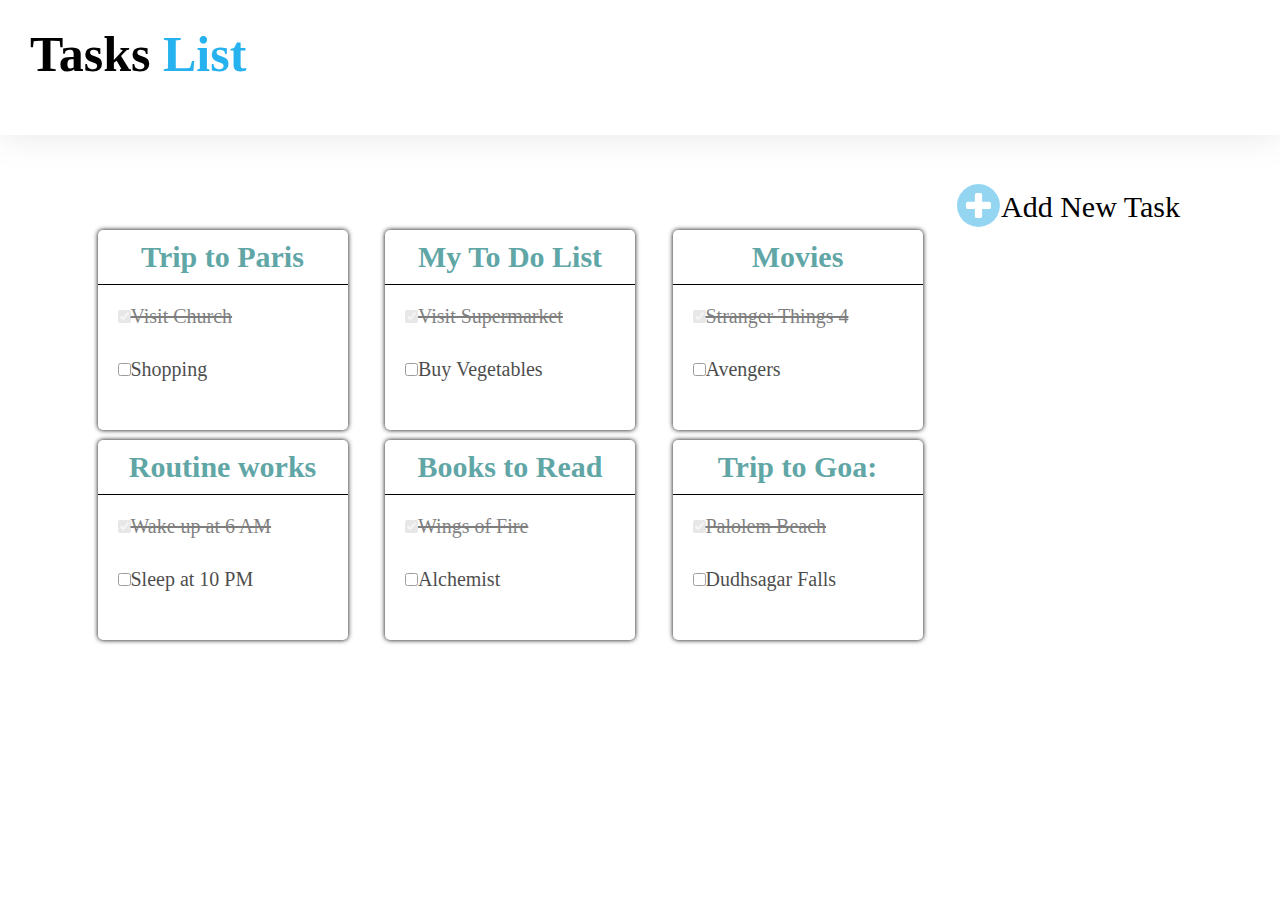
<file: index.html>
<!DOCTYPE html>
<html lang="en">
<head>
    <meta charset="UTF-8">
    <meta http-equiv="X-UA-Compatible" content="IE=edge">
    <meta name="viewport" content="width=device-width, initial-scale=1.0">
    <title>Document</title>
    <link rel="stylesheet" href="Todo-App-UI-Mobile-1.css">
    <link rel="stylesheet" href="https://cdnjs.cloudflare.com/ajax/libs/font-awesome/4.7.0/css/font-awesome.min.css">
</head>

<body>
    <div class="container">
        <div class="container-bar">
            <b id="bold"><span>Tasks </span>
                <span style="color:#26b2ee">List</span></b>
        </div>
        <div class="sub1">
          <a href="mobile-ui-pop.html"><i class="fa fa-plus-circle" id="circle"></i></a>
            <span id="task">Add New Task</span>
        </div>
        <div class="card">
            <div class="card1">
                <div id="heading">Trip to Paris</div>
                <div id="body">
                    <form><input type="checkbox"class="box" disabled checked><label><strike>Visit Church</strike></label></form>
                </div>
                <div id="check">
                    <form><input type="checkbox" class="box"><label>Shopping</label></form>
                </div>
            </div>
             <div class="card1">
                <div id="heading">My To Do List</div>
                <div id="body">
                    <form><input type="checkbox" disabled checked><label><strike>Visit Supermarket</strike></label>
                    </form>
                </div>
                <div id="check">
                    <form><input type="checkbox"><label>Buy Vegetables</label></form>
                </div>
            </div>
            <div class="card1">
                <div id="heading">Movies </div>
                <div id="body">
                    <form><input type="checkbox" disabled checked><label><strike>Stranger Things 4</strike></label>
                    </form>
                </div>
                <div id="check">
                    <form><input type="checkbox"><label>Avengers</label></form>
                </div>
            </div>
            <div class="card1">
                <div id="heading">Routine works</div>
                <div id="body">
                    <form><input type="checkbox" disabled checked><label><strike>Wake up at 6 AM</strike></label></form>
                </div>
                <div id="check">
                    <form><input type="checkbox"><label>Sleep at 10 PM</label></form>
                </div>
            </div>
            <div class="card1">
                <div id="heading">Books to Read</div>
                <div id="body">
                    <form><input type="checkbox" disabled checked><label><strike>Wings of Fire</strike></label>
                    </form>
                </div>
                <div id="check">
                    <form><input type="checkbox"><label>Alchemist</label></form>
                </div>
            </div>
            <div class="card1">
                <div id="heading">Trip to Goa:</div>
                <div id="body">
                    <form><input type="checkbox" disabled checked><label><strike>Palolem Beach</strike></label>
                    </form>
                </div>
                <div id="check">
                    <form><input type="checkbox"><label>Dudhsagar Falls</label></form>
                </div>
            </div>
       </div>
       
       
       
   </div>
</body>

</html>
</file>
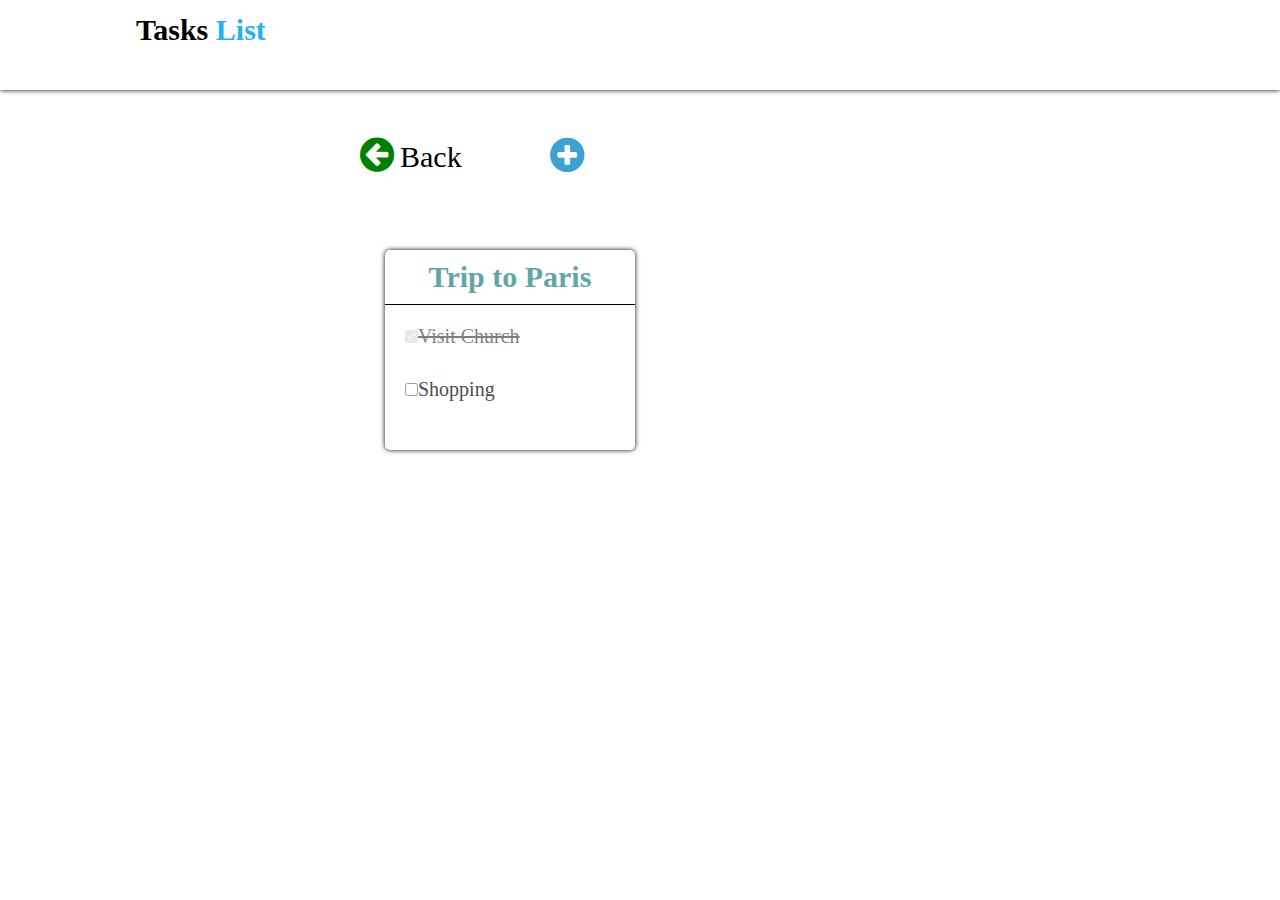
<file: Mobile-Ui-3.html>
<!DOCTYPE html>
<html lang="en">

<head>
    <meta charset="UTF-8">
    <meta http-equiv="X-UA-Compatible" content="IE=edge">
    <meta name="viewport" content="width=device-width, initial-scale=1.0">
    <title>Document</title>
    <link rel="stylesheet" href="Mobile-Ui-3.css">
    <link rel="stylesheet" href="https://cdnjs.cloudflare.com/ajax/libs/font-awesome/4.7.0/css/font-awesome.min.css">
</head>

<body class="container">
    <div class="sub-container">
        <div class="container-bar">
            <b id="bold"><span>Tasks </span>
                <span style="color:#26b2ee">List</span></b>
        </div>
        <div class="sub1">
        <a href="index.html"><i class="fa fa-plus-circle" id="circle" style="color:#3ba2d2"></i></a>
            <span id="task">Add New Task</span>
            <i class="fa fa-arrow-circle-left" style="color:green;" id="back-circle"></i>
            <span id="back">Back</span>
        </div>
        <div class="card">
            <div class="card1">
                <div id="heading">Trip to Paris</div>
                <div id="body">
                    <form><input type="checkbox" disabled checked><label><strike>Visit Church</strike></label></form>
                </div>
                <div id="check">
                    <form><input type="checkbox"><label>Shopping</label></form>
                </div>
            </div>
        </diV>
       
    </div>

</body>
</html>
</file>
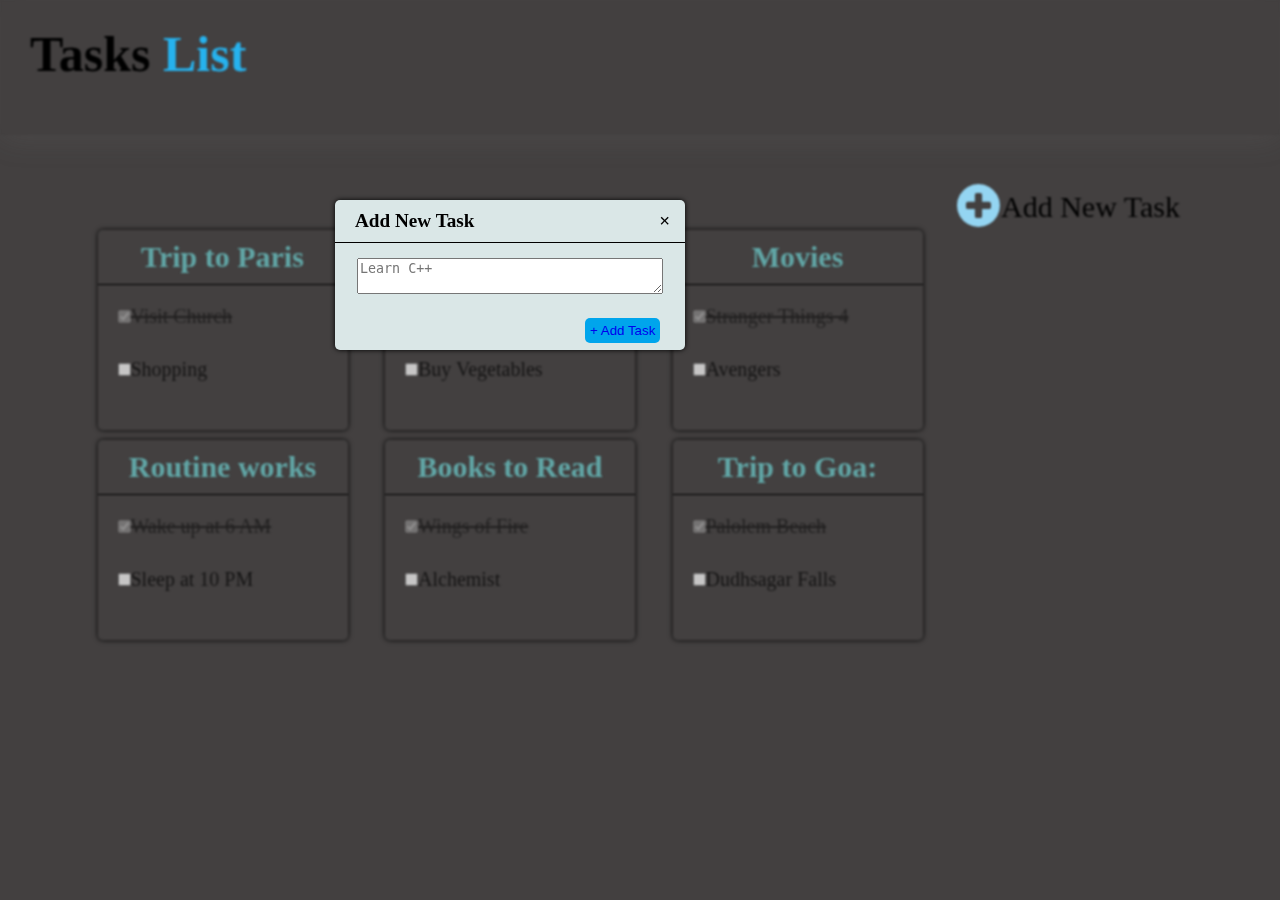
<file: mobile-ui-pop.html>
<!DOCTYPE html>
<html lang="en">

<head>
    <meta charset="UTF-8">
    <meta http-equiv="X-UA-Compatible" content="IE=edge">
    <meta name="viewport" content="width=device-width, initial-scale=1.0">
    <title>Document</title>
    <link rel="stylesheet" href="mobile-ui-pop.css">
    <link rel="stylesheet" href="https://cdnjs.cloudflare.com/ajax/libs/font-awesome/4.7.0/css/font-awesome.min.css">
</head>

<body class="container">
    <div class="sub-container">
        <div class="container-bar">
            <b id="bold"><span>Tasks </span>
                <span style="color:#26b2ee">List</span></b>
        </div>
        <div class="sub1">
            <i class="fa fa-plus-circle" id="circle"></i>
            <span id="task">Add New Task</span>
        </div>
        <div class="card">
            <div class="card1">
                <div id="heading">Trip to Paris</div>
                <div id="body">
                    <form><input type="checkbox" class="box" disabled checked><label><strike>Visit
                                Church</strike></label></form>
                </div>
                <div id="check">
                    <form><input type="checkbox" class="box"><label>Shopping</label></form>
                </div>
            </div>
            <div class="card1">
                <div id="heading">My To Do List</div>
                <div id="body">
                    <form><input type="checkbox" disabled checked><label><strike>Visit Supermarket</strike></label>
                    </form>
                </div>
                <div id="check">
                    <form><input type="checkbox"><label>Buy Vegetables</label></form>
                </div>
            </div>
            <div class="card1">
                <div id="heading">Movies </div>
                <div id="body">
                    <form><input type="checkbox" disabled checked><label><strike>Stranger Things 4</strike></label>
                    </form>
                </div>
                <div id="check">
                    <form><input type="checkbox"><label>Avengers</label></form>
                </div>
            </div>
            <div class="card1">
                <div id="heading">Routine works</div>
                <div id="body">
                    <form><input type="checkbox" disabled checked><label><strike>Wake up at 6 AM</strike></label></form>
                </div>
                <div id="check">
                    <form><input type="checkbox"><label>Sleep at 10 PM</label></form>
                </div>
            </div>
            <div class="card1">
                <div id="heading">Books to Read</div>
                <div id="body">
                    <form><input type="checkbox" disabled checked><label><strike>Wings of Fire</strike></label>
                    </form>
                </div>
                <div id="check">
                    <form><input type="checkbox"><label>Alchemist</label></form>
                </div>
            </div>
            <div class="card1">
                <div id="heading">Trip to Goa:</div>
                <div id="body">
                    <form><input type="checkbox" disabled checked><label><strike>Palolem Beach</strike></label>
                    </form>
                </div>
                <div id="check">
                    <form><input type="checkbox"><label>Dudhsagar Falls</label></form>
                </div>
            </div>
        </div>
    </div>
    <div class="pop-up">
        <div class="text"><p>Add New Task
         <span id="cross">&times;</span></p></div>
         <div>
           <center><form><textarea class="area" placeholder="Learn C++" ></textarea></form></center>
         </div>
         <button class="add" type="button"><a href="Mobile-Ui-3.html" style="text-decoration:none ;">+ Add Task</a></button>
     </div>

</body>

</html>
</file>
<file: Todo-App-UI-Mobile-1.css>
*{
    margin:0px;
}
.container{
    position:relative; 
}

.container-bar{
    position:relative;
    top:0px;
    left:0px;
    box-shadow: 0px 0px 5px;
    height:10vh;
    width:100%;
    font-size: 30px;
    opacity:1;
}

#bold{
    position:absolute;
    left:136px;
    top:13px;
}



.sub1{
    position: relative;
    font-style: bold;
    
}

#task{
 position:absolute;
 right:100px;
 top:50px;
 font-size: 20px;

}

#circle{
 position: absolute;
 right:225px;
 top:45px;
 font-size: 30px;
 color:#94d5f2;
}

.card{
    width:900px;
    height: 550px;
    position: absolute;
    top:200px;
    right:200px;
    display:flex;
    flex-wrap:wrap;
    flex-direction:row;
     justify-content:space-evenly;
     align-content: space-around;

}

.card1{
      box-shadow: 0 0 5px black;
      width:250px;
      height: 200px;
      margin-top:10px;
      border-radius: 5px;
}
#heading{
    padding:10px;
    border-bottom: 1px solid black;
    text-align: center;
    font-weight: 800;
    font-size:30px;
    color:rgb(97, 166, 166);
}

#body{
    padding: 20px;
    font-size: 20px;
    font-weight: 300;
    opacity:0.5;
}

#check{
    padding: 10px 20px;
    font-size: 20px;
    font-weight: 300;
    opacity:0.7;
}

@media(max-width:699px){
    .card{
        left:25px;
        top:170px;
        flex-direction: column;
        width:354px;
        height: auto;
        padding:20px 0px;
        
    }
    #bold{
        left:10px;
        top:20px;

    }
   #task{
         display: none;
   }
   #circle{
         font-size:50px;
         left:180px;
         top:30px;
         color:#1396d2;
   }
   .container-bar{
    box-shadow: 0px 3px 30px #7B7B7B29;
    font-size:40px;
   }
   .card1{
          padding:0px;
          width:320px;
          height:300px;
   }
   #heading{
     padding:20px;
   }
   #body{
      font-size: 30px;
      padding:30px;
   }
   #check{
    font-size: 30px;
    padding:30px;
   }
}

@media(min-width:700px)
{
    .container-bar{
        box-shadow: 0px 3px 30px #7B7B7B29;
        font-size:50px;
    }
    #bold{
        top:25px;
        left:30px;
    }
 .card{
     
     flex-direction: row;
     left:0px;
     padding:30px;
     width:700px;
     height:auto;

 }
 .sub1{
     font-weight: 500;

 }
 #circle{
       font-size:50px;
       right:280px;
 }
 #task{
    font-size: 30px;
    top:55px;
 }


}

@media(min-width:1000px)
{
    .container-bar{
            height:15vh;
    }
    .card{
        width:900px;
        padding: 20px;
        left:40px;

    }
}
</file>
<file: Mobile-Ui-3.css>
*{
    margin:0px;
}
.container{
    position:relative; 
}

.container-bar{
    position:relative;
    top:0px;
    left:0px;
    box-shadow: 0px 0px 5px;
    height:10vh;
    width:100%;
    font-size: 30px;
    opacity:1;
}

#bold{
    position:absolute;
    left:136px;
    top:13px;
}



.sub1{
    position: relative;
    font-style: bold;
    
}

#back-circle{
    font-size: 40px;
    position:absolute;
    left:360px;
    top:45px;
}
#back{
    font-size: 30px;
    position:absolute;
    left:400px;
    top:50px;
}
#task{
 position:absolute;
 right:500px;
 top:50px;
 font-size: 30px;

}

#circle{
 position: absolute;
 left: 550px;
 top:45px;
 font-size: 40px;
 color:#94d5f2;
}

.card{
    width:900px;
    height: 550px;
    position: absolute;
    top:200px;
    right:200px;
    display:flex;
    flex-wrap:wrap;
    flex-direction:row;
     justify-content:space-evenly;
     align-content: space-around;

}

.card1{
      box-shadow: 0 0 5px black;
      width:250px;
      height: 200px;
      margin-top:10px;
      border-radius: 5px;
}
#heading{
    padding:10px;
    border-bottom: 1px solid black;
    text-align: center;
    font-weight: 800;
    font-size:30px;
    color:rgb(97, 166, 166);
}

#body{
    padding: 20px;
    font-size: 20px;
    font-weight: 300;
    opacity:0.5;
}

#check{
    padding: 10px 20px;
    font-size: 20px;
    font-weight: 300;
    opacity:0.7;
}

@media(max-width:699px){
    #back-circle{
        font-size: 40px;
        left:10px;
        top:40px;
    }
    #back{
        font-size: 30px;
        left:50px;
        top:41px;
    }
    .card{
        left:25px;
        top:170px;
        flex-direction: column;
        width:354px;
        height: auto;
        padding:20px 0px;
        
    }
    #bold{
        left:10px;
        top:20px;

    }
   #task{
         display: none;
   }
   #circle{
         font-size:50px;
         left:180px;
         top:30px;
         color:#1396d2;
   }
   .container-bar{
    box-shadow: 0px 3px 30px #7B7B7B29;
    font-size:40px;
   }
   .card1{
          padding:0px;
          width:320px;
          height:300px;
   }
   #heading{
     padding:20px;
   }
   #body{
      font-size: 30px;
      padding:30px;
   }
   #check{
    font-size: 30px;
    padding:30px;
   }
}

@media(min-width:700px) and (max-width:999px)
{    #back-circle{
    font-size: 40px;
    left:150px;
    top:50px;
}
#back{
    font-size: 30px;
    left:200px;
    top:51px;
}
    .container-bar{
        box-shadow: 0px 3px 30px #7B7B7B29;
        font-size:50px;
    }
    #bold{
        top:25px;
        left:30px;
    }
 .card{
     
     flex-direction: row;
     left:0px;
     padding:30px;
     width:700px;
     height:auto;

 }
 .sub1{
     font-weight: 500;

 }
 #circle{
       font-size:50px;
       left:350px;
 }
 #task{
    font-size: 30px;
    top:55px;
    right:200px;
    display: none;
 }


}

@media(min-width:1000px)
{
    .container-bar{
            height:10vh;
    }
    .card{
        width:900px;
        padding: 20px;
        left:40px;
        top:50px;
    }
    #task{
        display:none;
    }
}
</file>
<file: mobile-ui-pop.css>
*{
    margin:0px;
}
.container{
    position:relative; 
    background-color: #434040;
}
.sub-container{
  filter: blur(1px);
}
.container-bar{
    position:relative;
    top:0px;
    left:0px;
    box-shadow: 0px 0px 5px;
    height:10vh;
    width:100%;
    font-size: 30px;
    opacity:1;
}

#bold{
    position:absolute;
    left:136px;
    top:13px;
}



.sub1{
    position: relative;
    font-style: bold;
    
}

#task{
 position:absolute;
 right:100px;
 top:50px;
 font-size: 20px;

}

#circle{
 position: absolute;
 right:225px;
 top:45px;
 font-size: 30px;
 color:#94d5f2;
}

.card{
    width:900px;
    height: 550px;
    position: absolute;
    top:200px;
    right:200px;
    display:flex;
    flex-wrap:wrap;
    flex-direction:row;
     justify-content:space-evenly;
     align-content: space-around;

}

.card1{
      box-shadow: 0 0 5px black;
      width:250px;
      height: 200px;
      margin-top:10px;
      border-radius: 5px;
}
#heading{
    padding:10px;
    border-bottom: 1px solid black;
    text-align: center;
    font-weight: 800;
    font-size:30px;
    color:rgb(97, 166, 166);
}

#body{
    padding: 20px;
    font-size: 20px;
    font-weight: 300;
    opacity:0.5;
}

#check{
    padding: 10px 20px;
    font-size: 20px;
    font-weight: 300;
    opacity:0.7;
}


.pop-up{
    position:absolute;
    background-color: rgb(218, 231, 231);
    width: 350px;
    height: 150px;
    border-radius: 5px;
    top:200px;
    left:440px;
    box-shadow:0px 0px 5px black;
    
}
.text{
    padding: 10px 0px 10px 20px;
    font-weight: 700;
    font-size: larger;
    border-bottom: 1px solid black;
}
#cross{
    margin-left: 180px;
    cursor: pointer;
}
.area{
    margin-top: 15px;
    width: 300px;
    height: 30px;
    
}
.add{
    position:relative;
    left:250px;
    margin-top: 20px;
    background-color: #00a5ec;
    color: aliceblue;
    border: 0px;
    cursor: pointer;
    padding:5px;
    border-radius: 5px;
}

.add:hover{
    background-color:burlywood;
    
}

@media(max-width:699px){
    .card{
        left:25px;
        top:170px;
        flex-direction: column;
        width:354px;
        height: auto;
        padding:20px 0px;
        
    }
    #bold{
        left:10px;
        top:20px;

    }
   #task{
         display: none;
   }
   #circle{
         font-size:50px;
         left:180px;
         top:30px;
         color:#1396d2;
   }
   .container-bar{
    box-shadow: 0px 3px 30px #7B7B7B29;
    font-size:40px;
   }
   .card1{
          padding:0px;
          width:320px;
          height:300px;
   }
   #heading{
     padding:20px;
   }
   #body{
      font-size: 30px;
      padding:30px;
   }
   #check{
    font-size: 30px;
    padding:30px;
   }
   .pop-up{
    width: 360px;
    left:15px;
    top:300px;
   }
}

@media(min-width:700px)
{
    .container-bar{
        box-shadow: 0px 3px 30px #7B7B7B29;
        font-size:50px;
    }
    #bold{
        top:25px;
        left:30px;
    }
 .card{
     
     flex-direction: row;
     left:0px;
     padding:30px;
     width:700px;
     height:auto;

 }
 .sub1{
     font-weight: 500;

 }
 #circle{
       font-size:50px;
       right:280px;
 }
 #task{
    font-size: 30px;
    top:55px;
 }
 .pop-up{
    left:200px;
    top:200px;
 }

}

@media(min-width:1000px)
{
    .container-bar{
            height:15vh;
    }
    .card{
        width:900px;
        padding: 20px;
        left:40px;

    }
    .pop-up{
        left:335px;
        
    }
}
</file>
